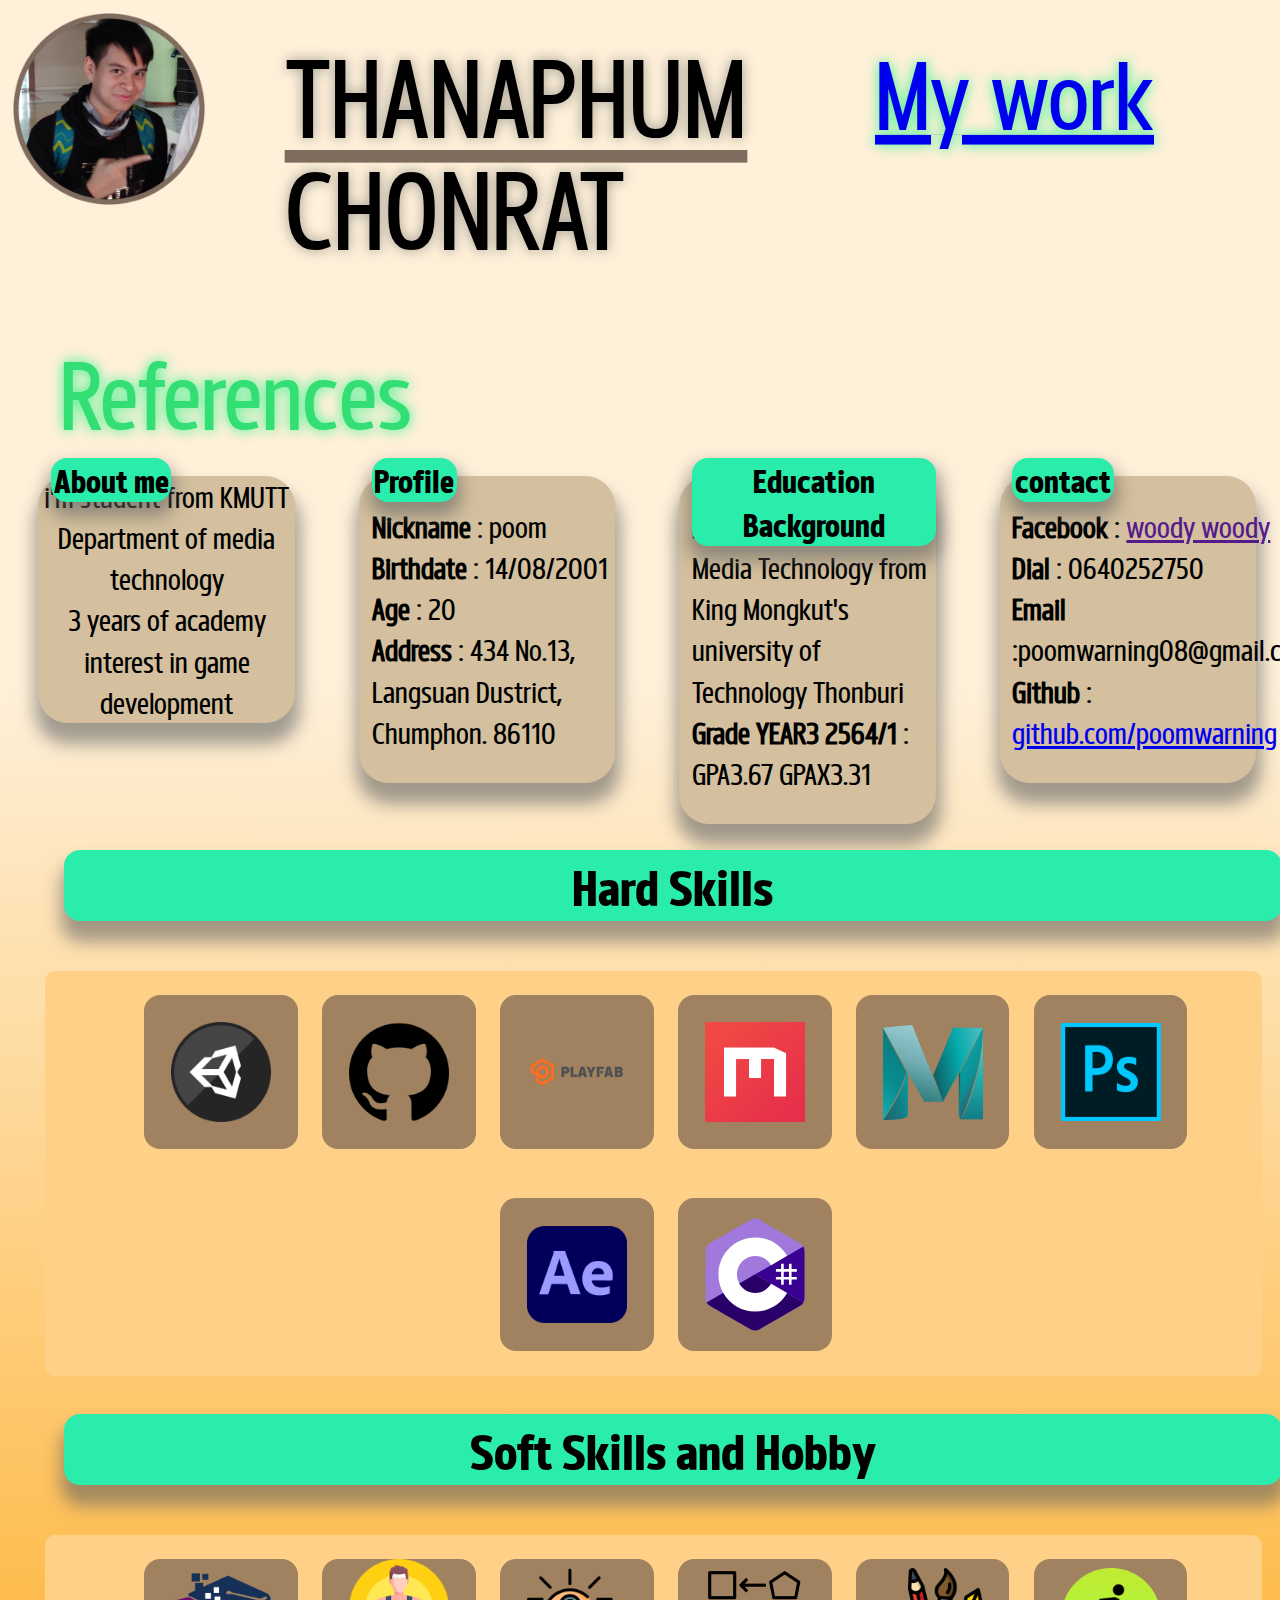
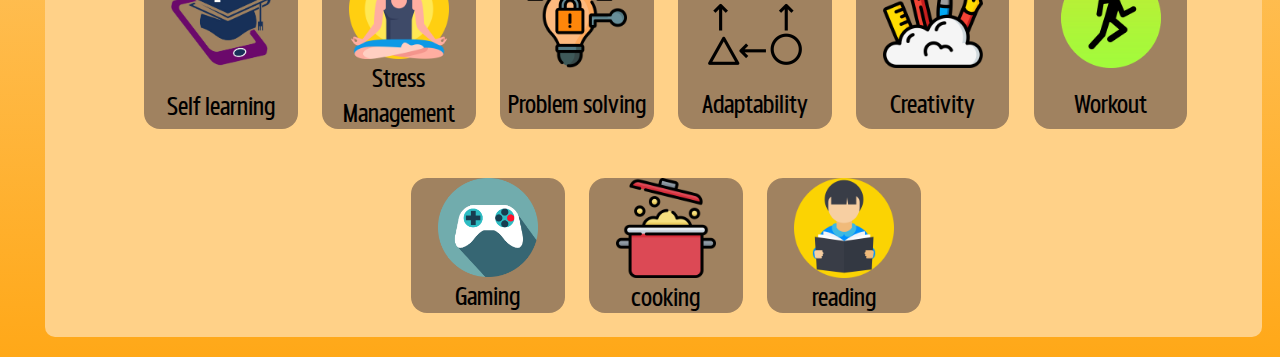
<file: index.html>
<!DOCTYPE html>
<html lang="en">
<head>
    <meta charset="UTF-8">
    <meta http-equiv="X-UA-Compatible" content="IE=edge">
    <meta name="viewport" content="width=device-width, initial-scale=1.0">
    <link rel="icon" href="https://www.freeiconspng.com/thumbs/person-icon/clipart--person-icon--cliparts-15.png">
    <link rel="stylesheet" href="main.css" type="text/css" charset="utf-8" />
    <title>My Portfoilo</title>
</head>
<body>
  <div class="grid">
      <div class="page-header">
        <img src="pic/me.png" alt="mypic" id="Profileimg">
        <div id="headerfont">THANAPHUM   
            <div id="line"></div> 
            <br/>CHONRAT
        </div>
        <div id="aboutme"><a href="project.html">My work</a></div>
        <div id="aboutme">References</div>
      </div>
      <div class="page-main">

        <div id="meinfo">
         <div class="middle-text" id="bluebox_in">About me</div>
          <p id="meinfotext" class="center-text">
              i'm student from KMUTT <br/>
              Department of media technology <br/>
              3 years of academy <br/>
              interest in game development   
          </p>
        </div>
        <div id="meinfo">
          <div class="middle-text" id="bluebox_in">Profile</div>
          <p id="meinfotext" class="justcenter">
            <b>Nickname</b> : poom<br/>
           <b>Birthdate</b> : 14/08/2001  <b>Age</b> : 20<br/>
           <b>Address</b> : 434 No.13, Langsuan Dustrict,<br/>
            Chumphon. 86110   <br/>
          </p>
        </div>
        <div id="meinfo">
          <div class="middle-text" id="bluebox_in">Education Background </div>
          <p id="meinfotext" class="justcenter">
            <b>Bachelor Degrees</b>  : Media Technology from <br/>
            King Mongkut's university of Technology Thonburi<br/>
            <b>Grade YEAR3 2564/1</b> :  GPA3.67 GPAX3.31<br/> 
          </p>
        </div>
        <div id="meinfo">
          <div class="middle-text" id="bluebox_in">contact </div>
          <p id="meinfotext" class="justcenter">
            <b>Facebook</b> : <a href="">woody woody</a><br/>
            <b>Dial</b> : 0640252750<br/>
            <b>Email</b> :poomwarning08@gmail.com<br/>
            <b>Github</b> : <a href="https://github.com/poomwarning">github.com/poomwarning</a><br/>
          </p>
        </div>
        
        <p class="middle-text" id="bluebox" >
        Hard Skills
        </p>
        <div class="hardskillitem">
            <div id="skillitem">
              <img src="pic/unity.png" alt="unity" id="imageinbox"> 
            </div>
            <div id="skillitem">
              <img src="pic/git.png" alt="unity" id="imageinbox"> 
            </div>
            <div id="skillitem">
              <img src="pic/playfab.png" alt="unity" id="imageinbox"> 
            </div>
            <div id="skillitem">
              <img src="pic/quixel.png" alt="unity" id="imageinbox"> 
            </div>
            <div id="skillitem">
              <img src="pic/maya.jpg" alt="unity" id="imageinbox"> 
            </div>
            <div id="skillitem">
              <img src="pic/PS.png" alt="unity" id="imageinbox"> 
            </div>
            <div id="skillitem">
              <img src="pic/AE.png" alt="unity" id="imageinbox"> 
            </div>
            <div id="skillitem">
              <img src="pic/c--4.svg" alt="unity" id="imageinbox"> 
            </div>
            
        </div>
        <p class="middle-text" id="bluebox" >
          Soft Skills and Hobby
        </p>
        <div class="hardskillitem">
          <div id="softskillitem">
            <img src="pic/Slearning.png" alt="unity" id="imageinboxsoftskill"> 
            <p id="softskilltxt">Self learning</p>
          </div>
          <div id="softskillitem">
            <img src="pic/meditation.png" alt="unity" id="imageinboxsoftskill"> 
            <p id="softskilltxt">Stress Management</p>
          </div>
          <div id="softskillitem">
            <img src="pic/problemsloving.png" alt="unity" id="imageinboxsoftskill"> 
            <p id="softskilltxt">Problem solving</p>
          </div>
          <div id="softskillitem">
            <img src="pic/adab.png" alt="unity" id="imageinboxsoftskill"> 
            <p id="softskilltxt">Adaptability</p>
          </div>
          <div id="softskillitem">
            <img src="pic/creative.png" alt="unity" id="imageinboxsoftskill"> 
            <p id="softskilltxt">Creativity</p>
          </div>
          <div id="softskillitem">
            <img src="pic/workout-40-1100757.webp" alt="unity" id="imageinboxsoftskill"> 
            <p id="softskilltxt">Workout</p>
          </div>
          <div id="softskillitem">
            <img src="pic/gaming-icon-2.jpg" alt="unity" id="imageinboxsoftskill"> 
            <p id="softskilltxt">Gaming</p>
          </div>
          <div id="softskillitem">
            <img src="pic/cooking.png" alt="unity" id="imageinboxsoftskill"> 
            <p id="softskilltxt">cooking</p>
          </div>
          <div id="softskillitem">
            <img src="pic/reading.png" alt="unity" id="imageinboxsoftskill"> 
            <p id="softskilltxt">reading</p>
          </div>
      </div>
      </div>
    
    
  </div>
    
  
  
    
   
</body>
</html>
</file>
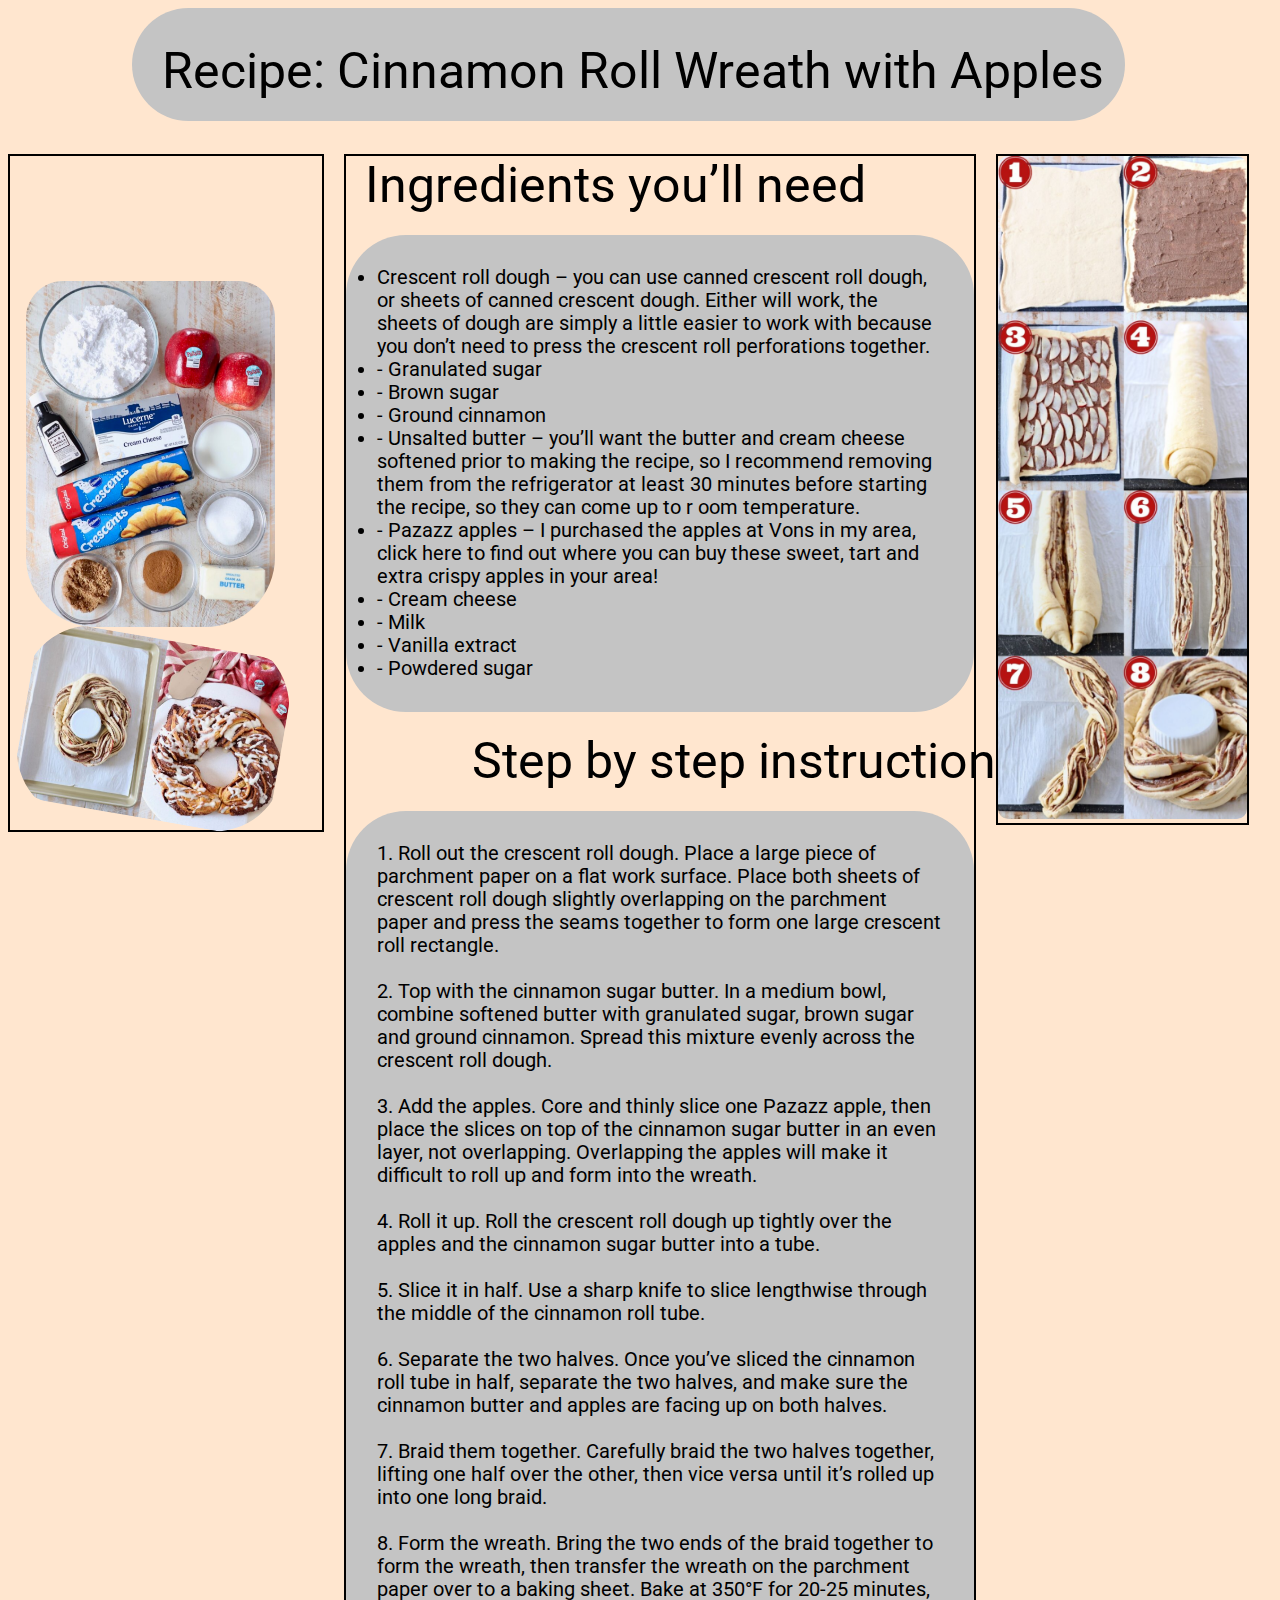
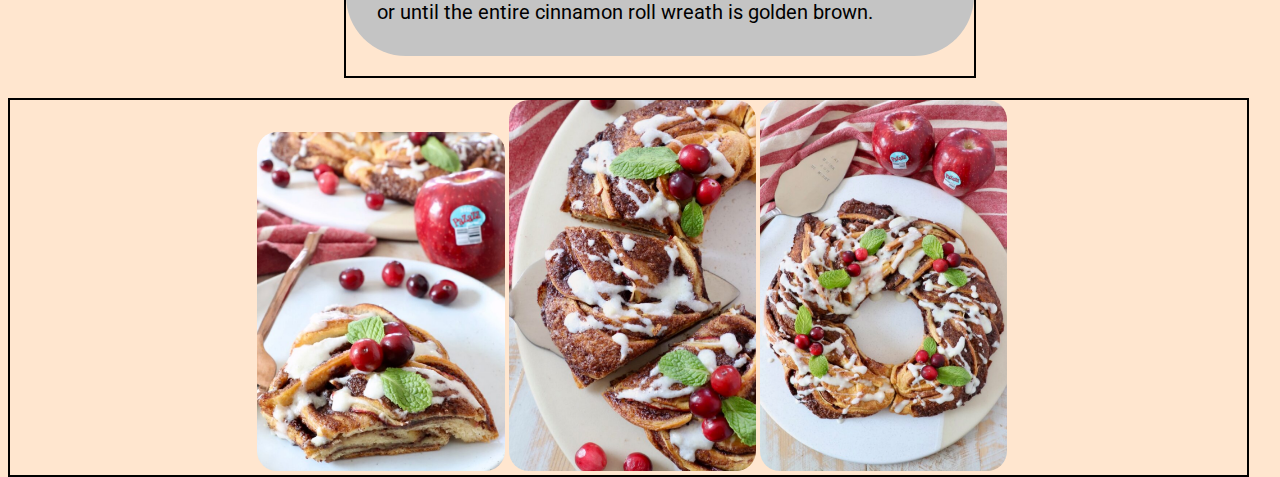
<file: assignment/As Cinnamon/index.html>
<!DOCTYPE html PUBLIC "-//W3C//DTD XHTML 1.0 Strict//EN" "http://www.w3.org/TR/xhtml1/DTD/xhtml1-strict.dtd">
<html prefix="og: http://ogp.me/ns#" lang="en" style="height: 100%">
  <head>
    <meta http-equiv="Content-Type" content="text/html" charset="utf-8" />
    <meta http-equiv="X-UA-Compatible" content="IE=edge" />
    <meta name="viewport" content="width=device-width, initial-scale=1.0">
    <title>COOKING</title>
    <meta name="description" content="COOKING Description">
    <meta property="og:title" content="COOKING">
    <meta property="og:description" content="COOKING Description">
    <meta name="generator" content="Quest">
    <link rel="stylesheet" href="https://fonts.googleapis.com/css?family=Roboto:400">
    <link rel="stylesheet" href="index.css">
  </head>
    <body class="backgroundcolor">
      <div class = "grid">
        <header class="page-header blocktop">
          <h1>Recipe: Cinnamon Roll Wreath with Apples</h1>
        </header>
        <footer class="page-footer content">
          
            <img src="assets/images/cinnamon_3.png" alt="" class="imgfooter">
            <img src="assets/images/cinnamon_4.png" alt="" class="imgfooter">
            <img src="assets/images/cinnamon_5.png" alt="" class="imgfooter">
           
        </footer>
        <div class="page-leftbar content">
          <img src="assets/images/cinnamon_1_1.png" alt="" class="imglefttop">
          <img src="assets/images/cinnamon_6.png" alt="" class="imgleft">
        </div>
        <div class="page-main content">
          <h1>Ingredients you’ll need</h1>
          <div class="blockmid1">
            <h3 class="textspec">
              <li>Crescent roll dough – you can use canned crescent roll dough, or 
                sheets of canned crescent dough. Either will work, the sheets of dough are simply a 
                little easier to work with because you don’t need to press the crescent roll perforations together.          
              </li>
              <li>- Granulated sugar</li>
    
              <li>- Brown sugar</li>
              
              <li>- Ground cinnamon</li>
              
              <li>- Unsalted butter – you’ll want the 
                butter and cream cheese softened prior to making the recipe, 
                so I recommend removing them from the refrigerator at least 
                30 minutes before starting the recipe, so they can come up to r
                oom temperature.</li>
              
              <li>- Pazazz apples – I purchased the apples at Vons in my area,
                click here to find out where you can buy these sweet, tart
                and extra crispy apples in your area!</li> 
              
              <li> - Cream cheese</li> 
              
              <li>- Milk</li>
              
              <li>- Vanilla extract</li>
              
              <li>- Powdered sugar</li>
          </h3>
          
          </div>
          <h1 class="textspeccenter"> Step by step instructions</h1>
          <div class="blockdown"><h3 class="textspec">
            1. Roll out the crescent roll dough. Place a large piece of parchment paper on a flat work surface. Place both sheets of crescent roll dough slightly overlapping on the parchment paper 
            and press the seams together to form one large crescent roll rectangle.<br />
            <br />
              2. Top with the cinnamon sugar butter. In a medium bowl, combine softened butter with granulated sugar, brown sugar and ground cinnamon. Spread this mixture evenly across the crescent roll dough.<br />
              <br />
              3. Add the apples. Core and thinly slice one Pazazz apple, then place the slices on top of the cinnamon sugar butter in an even layer, not overlapping. 
            Overlapping the apples will make it difficult to roll up and form into the wreath.<br />
            <br />
              4. Roll it up. Roll the crescent roll dough up tightly over the apples and the cinnamon sugar butter into a tube.<br />
              <br />
              5. Slice it in half. Use a sharp knife to slice lengthwise through the middle of the cinnamon roll tube.<br />
              <br /> 
              6. Separate the two halves. Once you’ve sliced the cinnamon roll tube in half, separate the two halves, and make sure the cinnamon butter and apples are facing up on both halves.<br />
              <br />
              7. Braid them together. Carefully braid the two halves together, lifting one half over the other, then vice versa until it’s rolled up into one long braid.<br />
              <br />
              8. Form the wreath. Bring the two ends of the braid together to form the wreath, then transfer the wreath on the parchment paper over to a baking sheet. 
            Bake at 350°F for 20-25 minutes, or until the entire cinnamon roll wreath is golden brown.<br />
          </h3>
          </div>
        </div>
        <div class="page-rightbar content">
          <img src="assets/images/cinnamon_2_1.png" alt="" class="imgright">
        </div>
      </div>
    </body>
  </html>
</file>
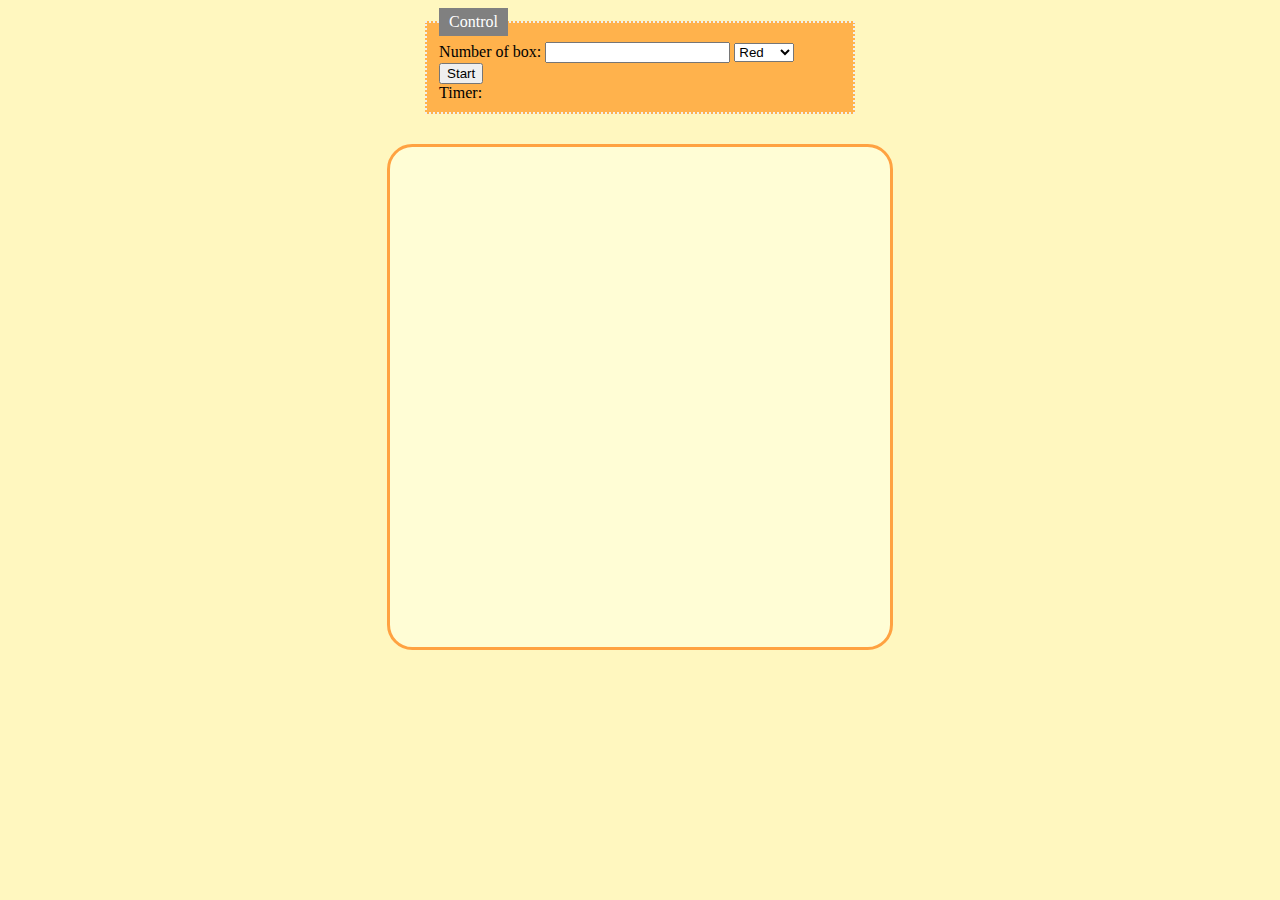
<file: assignment/AS Squaregame/index.html>
<!DOCTYPE html>
<html>
	<head>
		<meta charset="UTF-8">
		<title>Square game</title>
		<script type="text/javascript" src="game.js"></script>
		<link rel="stylesheet" type="text/css" href="game.css">
	</head>
	<body>
		<!-- these codes were adapted from https://courses.cs.washington.edu/courses/cse154/17sp/lecture/more-dom/code/squares.html  -->

		<fieldset>
			<legend>Control</legend>
			Number of box: 
			<input type="text" name="numbox" id="numbox">
			<select name="color" id = "color">
  				<option value="red">Red</option>
  				<option value="blue">Blue</option>
  				<option value="green">Green</option>
			</select>
			<button id="start">Start</button>
			<div id="timerClock"> Timer:
				<div id="clock"></div>
			</div>
		</fieldset>

		
		

		<div id="game-container">
			<div id="game-layer"></div>
		</div>
	
	</body>
</html>
</file>
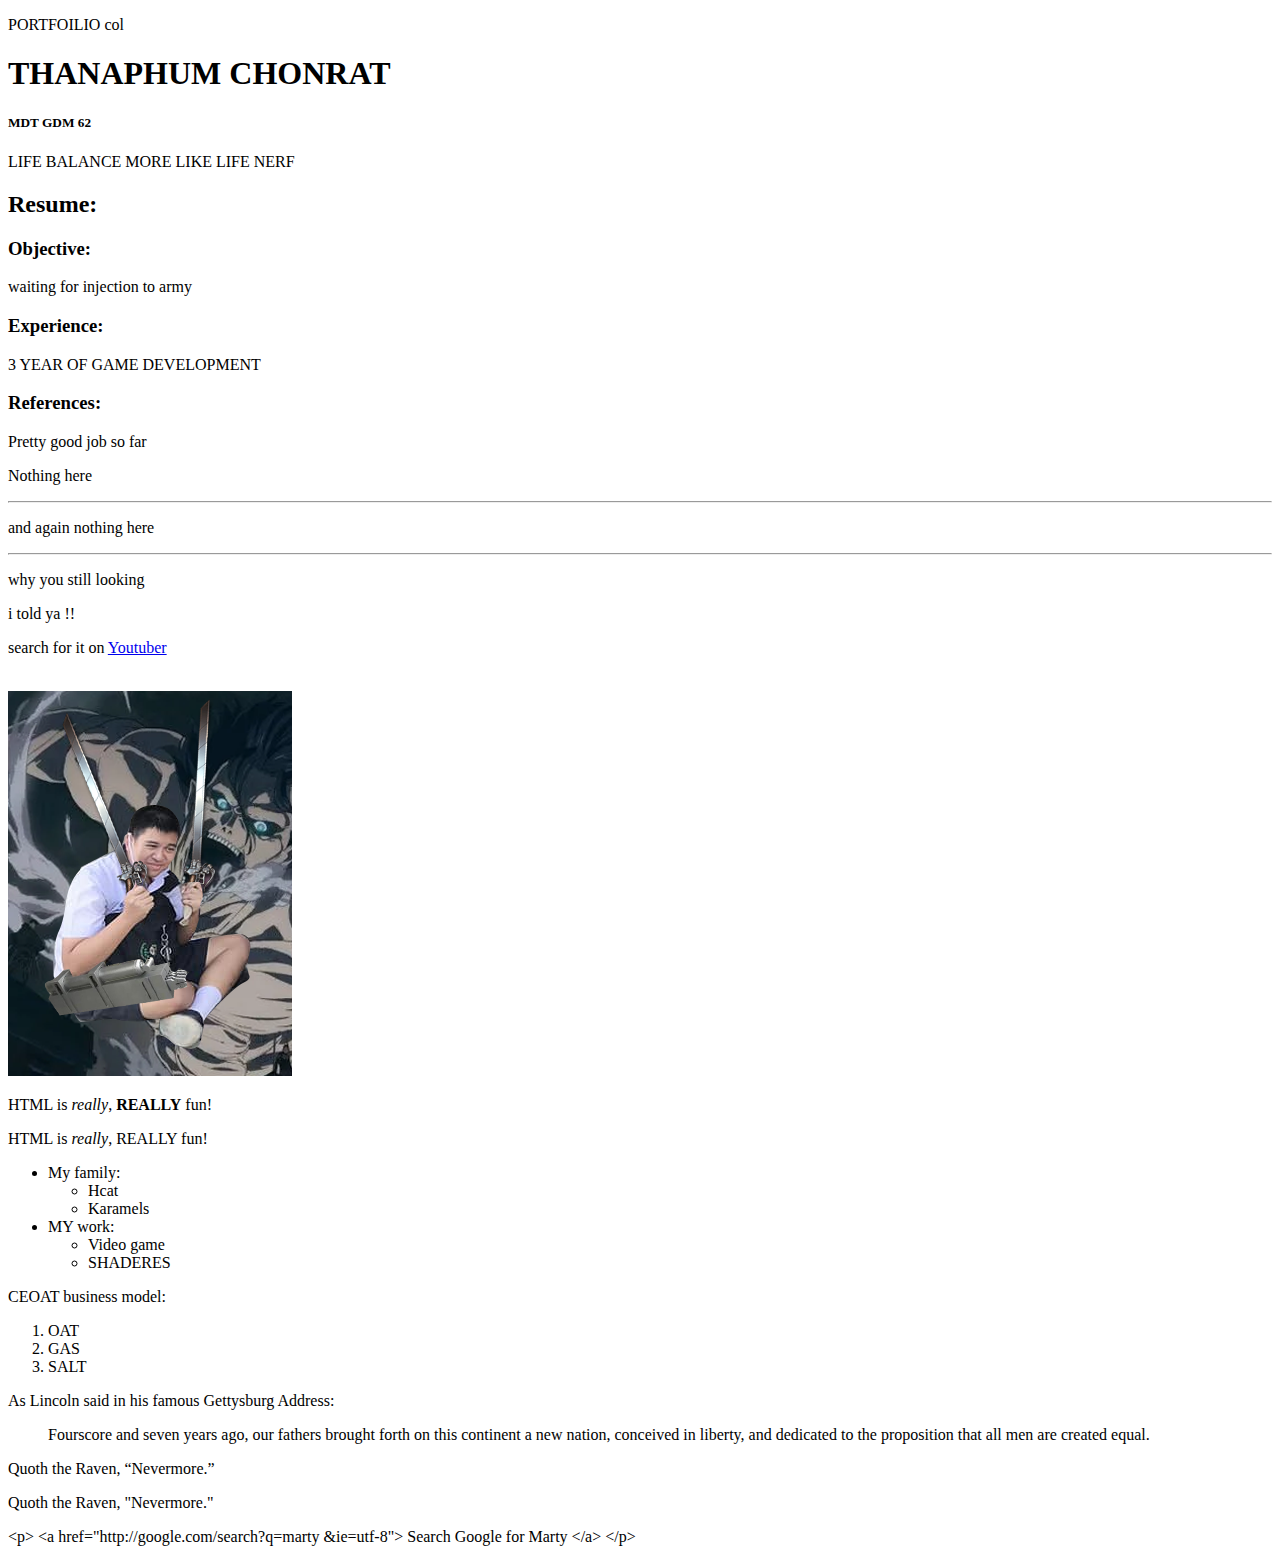
<file: assignment/blog/index.html>
<!DOCTYPE html>
<html lang="en">
<head>
    <meta charset="UTF-8">
    <meta name="description" content="Free Web tutorials">
    <meta name="keywords" content="HTML, CSS, JavaScript">
    <meta name="author" content="John Doe">
    <meta name="viewport" content="width=device-width, initial-scale=1.0">
    <title>Document</title>
</head>
<body>
    <!-- Paragraph -->
    <p> PORTFOILIO col </p>

    <!-- Heading -->
    <h1> THANAPHUM CHONRAT</h1>
 
    <h5> MDT GDM 62 </h5>
    <p> LIFE BALANCE MORE LIKE LIFE NERF</p>

    <!-- article and section -->
    <article> <h2>Resume:</h2>
	    <section> <h3>Objective:</h3> waiting for injection to army </section>
	    <section> <h3>Experience:</h3> 3 YEAR OF GAME DEVELOPMENT </section>
	    <section> <h3>References:</h3> Pretty good job so far </section>
    </article>
    
    <!-- Horizontal rule -->
    <p>Nothing here</p> <hr> <p>and again nothing here</p> <hr> <p>why you still looking</p> i told ya !!
    
    <!-- Link  -->
    <br>
    <p>search for it on <a href="https://www.youtube.com/watch?v=NlqPSzzn4FI">Youtuber</a></p>

    <br>
    <!-- images -->
    <img src="titan.png" alt="Hello TITAN" />

    <!-- Phrase elements -->
    <p>
        HTML is <em>really</em>,
        <strong>REALLY</strong> fun!
    </p>

    <!-- Nesting tags -->
    <p>
        HTML is <em>really</em>,
       REALLY fun!
    </p>

    <!-- Unordered list -->
    <ul>
        <li>My family:
        <ul>
            <li>Hcat</li>
            <li>Karamels</li>
        </ul>
        </li>
        <li>MY work:
        <ul>
            <li>Video game</li>
            <li>SHADERES</li>
        </ul>
        </li>
    </ul>

    <!-- Ordered list -->
    <p>CEOAT business model:</p>
    <ol>
        <li>OAT</li>
        <li>GAS</li>
        <li>SALT</li>
    </ol>

    <!-- Quotations -->
    <p>As Lincoln said in his famous Gettysburg Address:</p>
    <blockquote>
        <p>Fourscore and seven years ago, our fathers brought forth
        on this continent a new nation, conceived in liberty, and
        dedicated to the proposition that all men are created equal.</p>
    </blockquote>

    <!-- Inline quotations -->
    <p>Quoth the Raven, <q>Nevermore.</q></p>
    <p>Quoth the Raven, "Nevermore."</p>

    <!-- HTML-encoding text -->
    &lt;p&gt; 
        &lt;a href=&quot;http://google.com/search?q=marty
        &amp;ie=utf-8&quot;&gt; Search Google for Marty 
        &lt;/a&gt; 
    &lt;/p&gt;
</body>
</html>
</file>
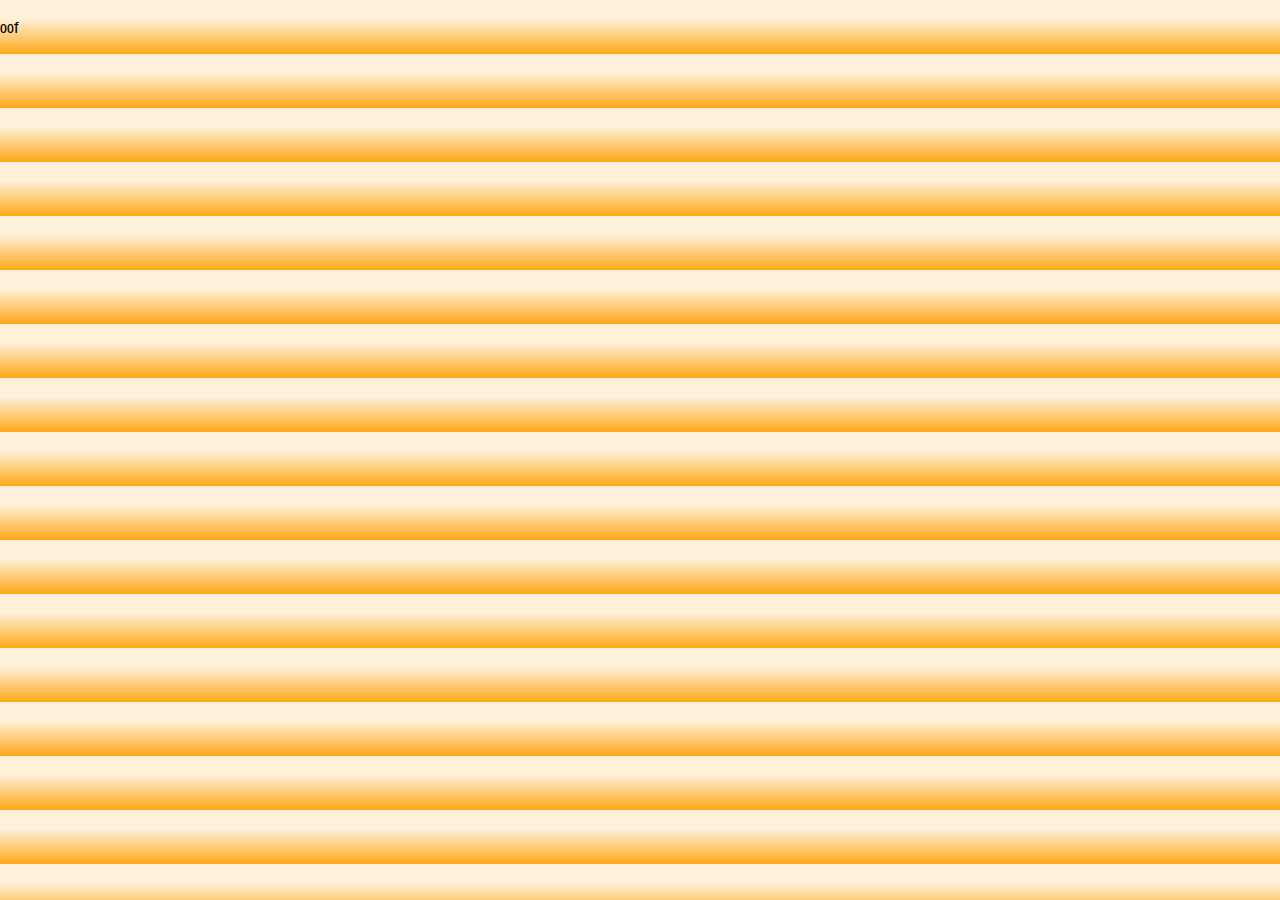
<file: project.html>
<!DOCTYPE html>
<html lang="en">
<head>
    <meta charset="UTF-8">
    <meta http-equiv="X-UA-Compatible" content="IE=edge">
    <meta name="viewport" content="width=device-width, initial-scale=1.0">
    <link rel="icon" href="https://www.freeiconspng.com/thumbs/person-icon/clipart--person-icon--cliparts-15.png">
    <link rel="stylesheet" href="main.css" type="text/css" charset="utf-8" />
    <title>My work</title>
</head>
<body>
    <p>oof</p>
</body>
</html>
</file>
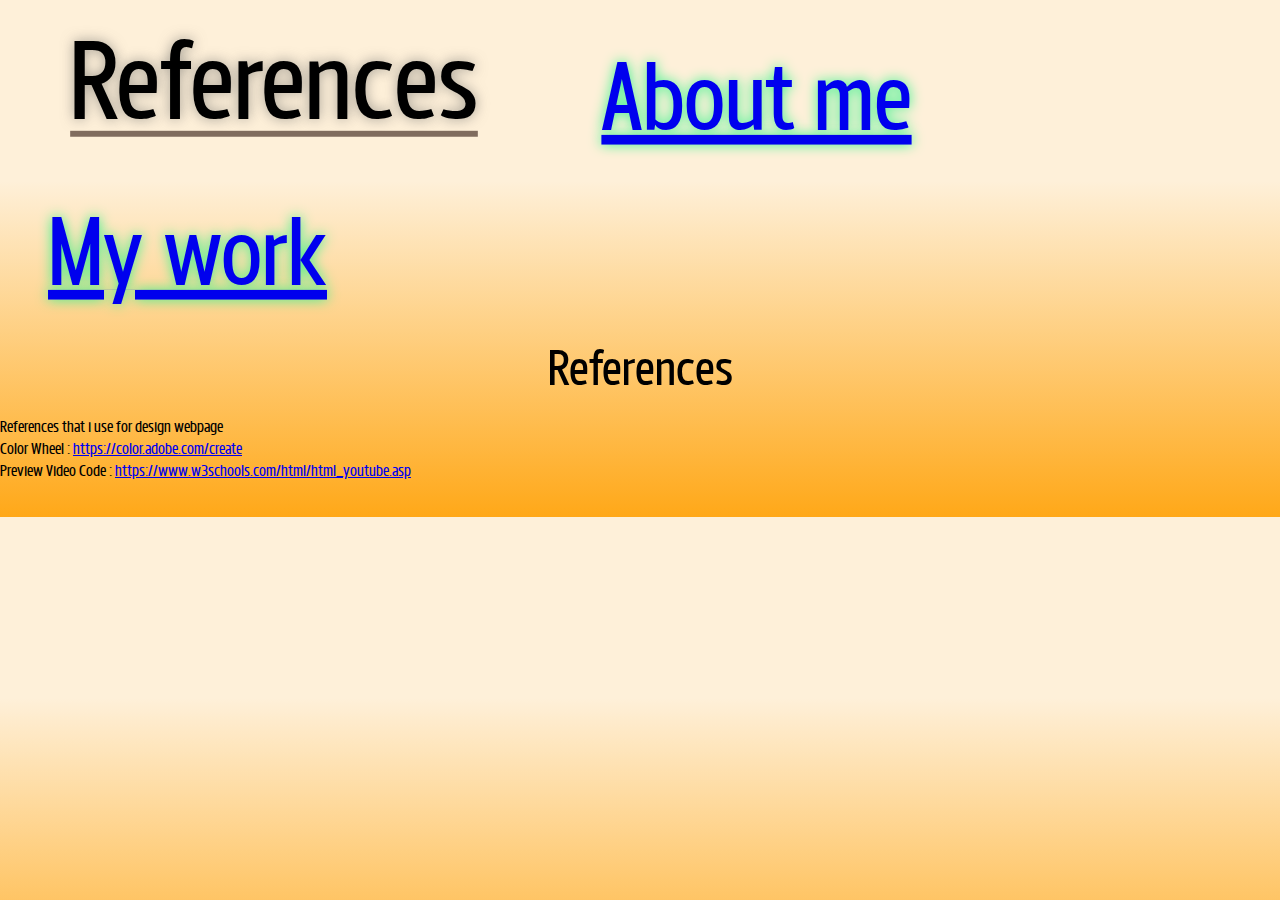
<file: Ref.html>
<!DOCTYPE html>
<html lang="en">
<head>
    <meta charset="UTF-8">
    <meta http-equiv="X-UA-Compatible" content="IE=edge">
    <meta name="viewport" content="width=device-width, initial-scale=1.0">
    <link rel="icon" href="https://www.freeiconspng.com/thumbs/person-icon/clipart--person-icon--cliparts-15.png">
    <link rel="stylesheet" href="main.css" type="text/css" charset="utf-8" />
    <title>References</title>
</head>
<body id="body2">
   <div class="grid">
       <div class="page-header">
        <div >
            <div id="headerfont"> References <div id="line"></div>   </div>
            <div id="aboutme"><a href="index.html" class="hyper">About me</a></div>
            <div id="aboutme"><a href="project.html" class="hyper">My work</a></div>
            
            
        </div>
       </div>
        <div class="page-main">
               <div class="projectblocK">
                <div class="middle-text" id="bluebox_inport">References</div>
                   <p class="textinwork" >
                    References that i use for design webpage <br>
                    Color Wheel : <a href="https://color.adobe.com/create">https://color.adobe.com/create</a> <br>
                    Preview Video Code : <a href="https://www.w3schools.com/html/html_youtube.asp">https://www.w3schools.com/html/html_youtube.asp</a>
                </p>
                 
               </div>
              
         </div>

   </div>
  
</body>
</html>
</file>
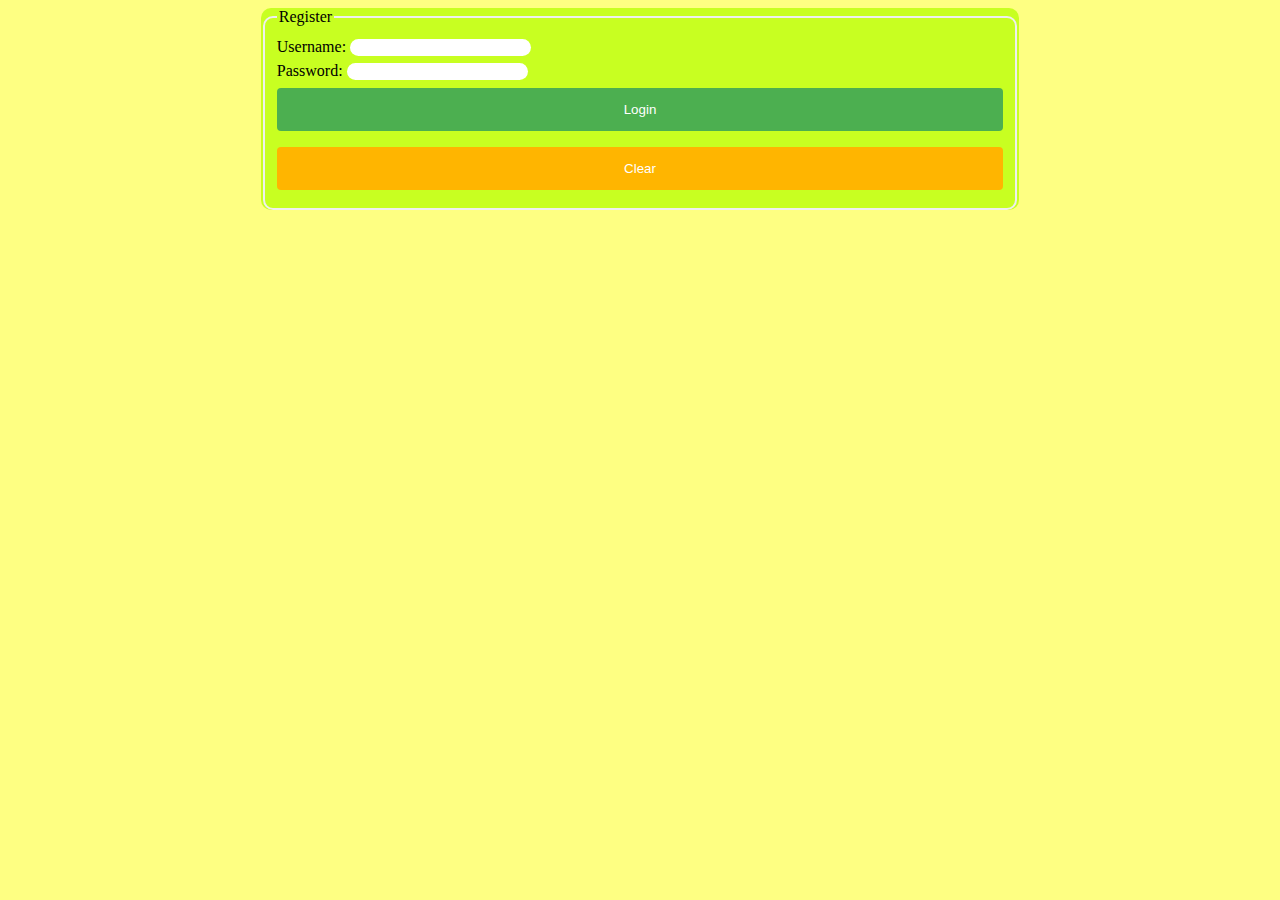
<file: assignment/AS login/login.html>
<!DOCTYPE html>
<html>
<head>
	<meta charset='utf-8'>
	<meta http-equiv='X-UA-Compatible' content='IE=edge'>
	<title>Page Title</title>
	<meta name='viewport' content='width=device-width, initial-scale=1'>
	<link rel='stylesheet' type='text/css' media='screen' href='main.css'>
	<script src='login.js'></script>
	
</head>
<body>
	<form name="myLogin" id = "myLogin">
		<fieldset>
			<legend>Register</legend>
			Username: 
			<input type="text" name="username" id="username" required>
			<br>
			Password: 
			<input type="password" name="password" required>
			<br>
			<input type="submit" value="Login">
			<input type="reset" value="Clear">
		</fieldset>
	</form>
</body>
</html>
</file>
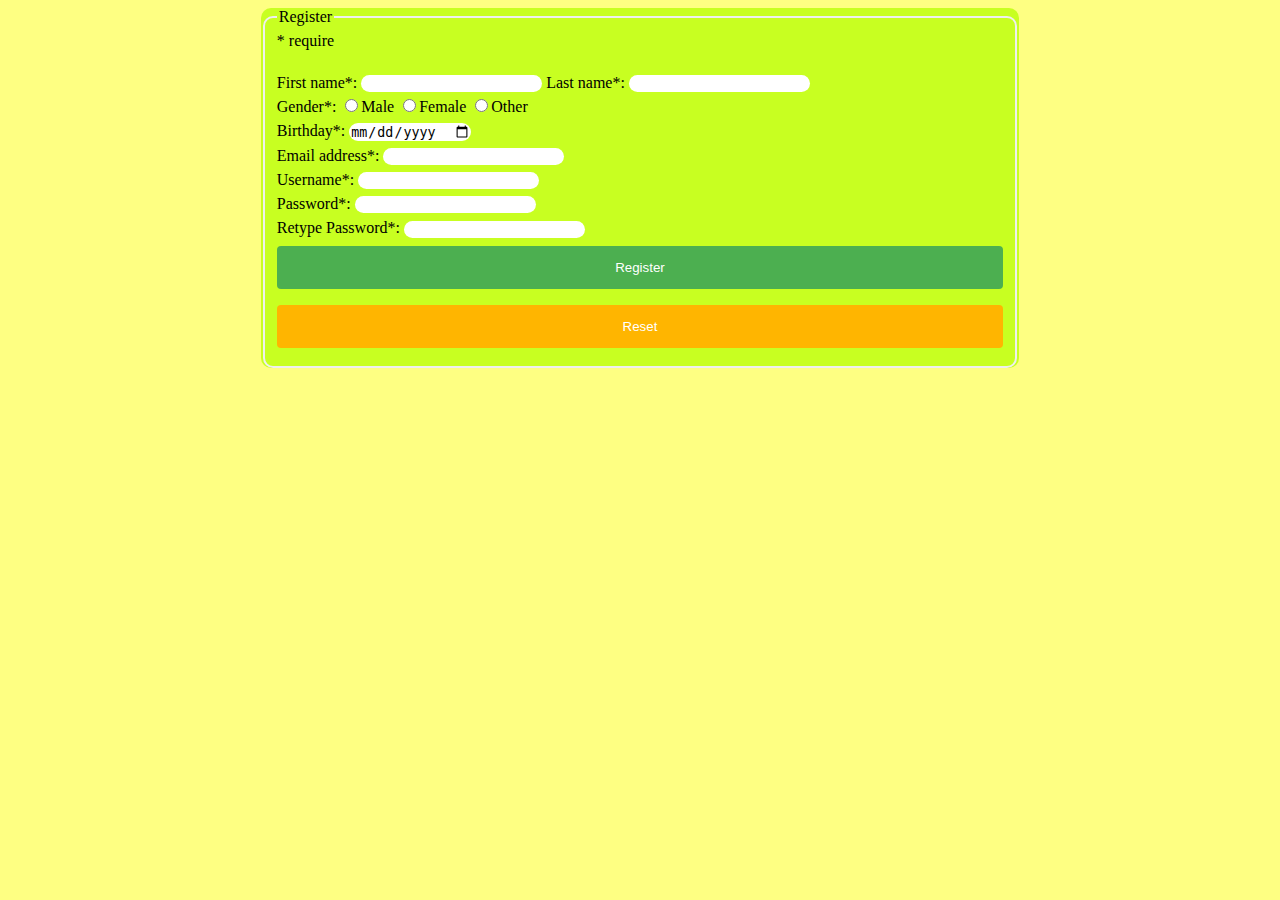
<file: assignment/AS login/register.html>
<!DOCTYPE html>
<html>
<head>
	<meta charset='utf-8'>
	<meta http-equiv='X-UA-Compatible' content='IE=edge'>
	<title>Page Title</title>
	<meta name='viewport' content='width=device-width, initial-scale=1'>
	<link rel='stylesheet' type='text/css' media='screen' href='main.css'>
	<script src='register.js'></script>
</head>
<body>
	<form name="myForm" id="myForm" action="login.html">
		<fieldset>
			<legend>Register</legend>
			<span>* require</span> <br>
			<span id="errormsg"></span> <br>
			First name*: 
			<input type="text" name="firstname" required>
			Last name*: 
			<input type="text" name="lastname" required>
			<br>
			Gender*: 
			<input type="radio" name="gender" value="male" >Male
			<input type="radio" name="gender" value="female" >Female
			<input type="radio" name="gender" value="female" required>Other
			<br>
			Birthday*: 
			<input type="date" name="bday" value="" required>
			<br>
			Email address*: 
			<input type="email" name="email" required>
			<br>
			Username*: 
			<input type="text" name="username" required>
			<br>
			Password*: 
			<input type="password" name="password1" required>
			<br>
			Retype Password*: 
			<input type="password" name="password2" required>
			<br>
			<input type="submit" value="Register">
			<input type="reset" value="Reset">
		</fieldset>
	</form>
</body>
</html>
</file>
<file: main.css>
*{
  font-family: 'fc_flexica_non-commercialLt';
}

.grid
{
  display: grid;
  grid-template-columns: 25% 50% 22%;
  grid-template-rows: auto auto auto auto ;
  grid-template-areas: 
  'header header header'
  'main main main'
  'main main main'
  'footer footer footer'
  ;
  column-gap: 20px;
  row-gap: 20px;
  overflow: hidden;
 
  /*align-items: center;*/
}

.page-header 
{
  grid-area: header;  
}
.page-leftbar 
{
  grid-area: leftbar;  
}
.page-main 
{
 
  grid-area: main;  
}
.page-rightbar 
{
  grid-area: rightbar;  
}

.page-footer 
{
  grid-area: footer;  
}

#headerfont 
{ 
  width: auto;
    float:left;
    position:relative;    
    font-size: 150px;
    font-family: 'fc_flexica_non-commercialLt';
    color: rgb(0, 0, 0);
    text-align: left;
    text-shadow: 0px 0px 17.43px rgba(97, 97, 97, 0.59);
    line-height: 100%;
    -moz-transform: matrix( 0.74389437258744,0,0,0.74389437258744,0,0);
    -webkit-transform: matrix( 0.74389437258744,0,0,0.74389437258744,0,0);
    -ms-transform: matrix( 0.74389437258744,0,0,0.74389437258744,0,0);
    z-index: 8;
}
#aboutme 
{ 
    margin-top: 2%;
    width: auto;
    float:left;
    position:relative;    
    font-size: 130px;
    font-family: 'fc_flexica_non-commercialLt';
    color: rgb(51, 223, 116);
    text-align: center;
    text-shadow: 0px 0px 17.43px rgb(51, 243, 138);
    line-height: 100%;
    -moz-transform: matrix( 0.74389437258744,0,0,0.74389437258744,0,0);
    -webkit-transform: matrix( 0.74389437258744,0,0,0.74389437258744,0,0);
    -ms-transform: matrix( 0.74389437258744,0,0,0.74389437258744,0,0);
    z-index: 8;
}



#line
{
        background-color: rgb(128, 108, 94);
        position: absolute;
        width: 100%;
        height: 5.5%;
        z-index: 3;
}
html {
  height: minmax(100%,auto);
}

body
{
  height: 100%;
  margin: 0;
  background-repeat: no-repeat;
  background-attachment: fixed;
  background: rgb(254,240,217);
  background: linear-gradient(180deg, rgba(254,240,217,1) 35%, rgba(255,168,24,1) 100%);
    
}
#Profileimg
{
   float: left;
    margin-top: 1%;
    margin-left: 1%;
    position: relative;
    width: 15%;
}

#meinfo
{
  float:left;  
  display: flex;
  flex-direction: column;
  flex-wrap: wrap;
  position: relative;
  margin-left: 3%;
  margin-right: 2%;
  margin-bottom: 2%;
  border-radius: 30px;
  background-color: rgb(212, 192, 158);
  box-shadow: 0.593px 16.99px 17.43px 3.57px rgba(97, 97, 97, 0.59);
  width: 20%;
  height: auto;
}

#meinfotext
{
  font-family: 'fc_flexica_non-commercialLt';
  color: rgb(0, 0, 0);
  font-size: 30px;
  line-height: 1.375;
}

.hardskillitem
{
  position: relative;
  display: flex;
  border-radius: 10px;
  background-color: rgb(255, 209, 136); ;
  justify-self: center;
  align-self: center;
  justify-content: center;
  margin-left: 2%;
  width: 95%;
  height: auto;
  flex-wrap: wrap;
  flex-direction: row;
}

.middle-text
{
  text-align: center;
  font-size: 50px;
}
.center-text
{
  margin: auto;
  text-align: center;
}
.justcenter
{
  justify-self: center;
  align-self: center;
  margin-left: 5%;
}

#bluebox{
  font-family: 'fc_flexica_non-commercial_bBd';
  clear: both;
  border-radius: 16px;
  background-color: rgb(43, 237, 171);
  box-shadow: 0.593px 16.99px 17.43px 3.57px rgba(97, 97, 97, 0.59);
  position: relative;
  align-content: center;
  justify-content: center;
  width: auto;
  height: auto;
  margin-top: 3%;
  margin-left: 5%;
}

#bluebox_in{
  font-family: 'fc_flexica_non-commercial_bBd';
  font-size: 3.5vmin;
  clear:left; 
  border-radius: 16px;
  background-color: rgb(43, 237, 171);
  box-shadow: 0.493px 10.99px 17.43px 3.57px rgba(97, 97, 97, 0.59);
  position: absolute;
  text-align: center;
  align-content: center;
  justify-content: center;
  padding-left: 1%;
  padding-right: 1%;
  width: auto;
  height: auto;
  margin-top: -7%;
  margin-left: 5%;
}

#skillitem
{
  position: relative;
  margin-top: 2%;
  margin-left: 2%;
  margin-bottom: 2%;
 /* justify-content: center;
  justify-items: center;*/
  width: 12vw;
  height: 12vw;
  background-color: rgb(160, 130, 96);
  border-radius: 16px;
  display: flex;
  flex-direction: column;
}

#imageinbox
{
  display: flex;
  position: relative;
  width: 65%;
  justify-self: center;
  align-self:center;
 margin: auto;
}

#softskillitem
{
  position: relative;
  margin-top: 2%;
  margin-left: 2%;
  margin-bottom: 2%;
 /* justify-content: center;
  justify-items: center;*/
  width: 12vw;
  height: auto;
  background-color: rgb(160, 130, 96);
  border-radius: 16px;
  display: flex;
  flex-direction: column;
}

#imageinboxsoftskill
{
  position: relative;
  width: 65%;
  justify-self: center;
  align-self:center;
 margin: auto;
}
#softskilltxt
{
  display:flex;
  text-align: center;
 position: relative;
  font-size:2vw;
  margin: auto; 
}

@media screen and (max-width:920px) 
{


  .grid
{
  display: grid;
  grid-template-columns: 25% 50% 22%;
  grid-template-rows: auto auto auto auto ;
  grid-template-areas: 
  'header header header'
  'header header header'
  'main main main'
  'main main main'
  
  ;
  column-gap: 10px;
  row-gap: 10px;
  overflow: hidden;
 
  /*align-items: center;*/
}

.page-header 
{
  justify-content: center;
  grid-area: header;  
}

#aboutme 
{ 
    margin-top: 2%;
    margin-bottom: 5%;
    width: auto;
    float:left;
    position:relative;    
    font-size: 130px;
    font-family: 'fc_flexica_non-commercialLt';
    color: rgb(51, 223, 116);
    text-align: center;
    text-shadow: 0px 0px 17.43px rgb(51, 243, 138);
    line-height: 100%;
    -moz-transform: matrix( 0.74389437258744,0,0,0.74389437258744,0,0);
    -webkit-transform: matrix( 0.74389437258744,0,0,0.74389437258744,0,0);
    -ms-transform: matrix( 0.74389437258744,0,0,0.74389437258744,0,0);
    z-index: 8;
}
#Profileimg
{
  text-align: center;
  margin-left: 30%;
  position: relative;
  width: 40%;
}

#headerfont 
{ 
  
    position:relative;    
    -webkit-box-align:center;
    -webkit-box-pack:center;
    display:-webkit-box;
    font-size: 15vw;
    font-family: 'fc_flexica_non-commercialLt';
    color: rgb(0, 0, 0);
    text-shadow: 0px 0px 17.43px rgba(97, 97, 97, 0.59);
    line-height: 100%;
    -moz-transform: matrix( 0.74389437258744,0,0,0.74389437258744,0,0);
    -webkit-transform: matrix( 0.74389437258744,0,0,0.74389437258744,0,0);
    -ms-transform: matrix( 0.74389437258744,0,0,0.74389437258744,0,0);
    z-index: 8;
}
#skillitem
{
  position: relative;
  margin-top: 2%;
  margin-left: 2%;
  margin-bottom: 2%;
 /* justify-content: center;
  justify-items: center;*/
  width: 12vw;
  height: 12vw;
  background-color: rgb(160, 130, 96);
  border-radius: 16px;
  display: flex;
  flex-direction: row;
}
#meinfo
{
  
  display: flex;
  flex-direction: row;
  flex-wrap: wrap;
  position: relative;
  margin: 5%;
  border-radius: 30px;
  background-color: rgb(212, 192, 158);
  box-shadow: 0.593px 16.99px 17.43px 3.57px rgba(97, 97, 97, 0.59);
  width: 90%;
  height: auto;
}


}







@font-face {
    font-family: 'fc_flexica_non-commercial_bBd';
    src: url('font/fcflexicanon-commercial-bold-webfont.woff2') format('woff2'),
         url('font/fcflexicanon-commercial-bold-webfont.woff') format('woff');
    font-weight: normal;
    font-style: normal;

}
@font-face {
    font-family: 'fc_flexica_non-commercial_bBd';
    src: url('font/fcflexicanon-commercial-bold-webfont.woff2') format('woff2'),
         url('font/fcflexicanon-commercial-bold-webfont.woff') format('woff');
    font-weight: normal;
    font-style: normal;

}
@font-face {
    font-family: 'fc_flexica_non-commercialLt';
    src: url('font/fcflexicanon-commercial-light-webfont.woff2') format('woff2'),
         url('font/fcflexicanon-commercial-light-webfont.woff') format('woff');
    font-weight: normal;
    font-style: normal;

}
@font-face {
    font-family: 'fc_flexica_non-commercialLt';
    src: url('font/fcflexicanon-commercial-light-webfont.woff2') format('woff2'),
         url('font/fcflexicanon-commercial-light-webfont.woff') format('woff');
    font-weight: normal;
    font-style: normal;
}
</file>
<file: assignment/As Cinnamon/index.css>
.backgroundcolor
{
background: #FFE6CF;
}
.grid
{
  display: grid;
  grid-template-columns: 25% 50% 20%;
  grid-template-rows: auto minmax(30%,auto) 30% auto;
  grid-template-areas: 
  'header header header'
  'leftbar main rightbar'
  'leftbar main rightbar'
  'footer footer footer'
  ;
  column-gap: 20px;
  row-gap: 20px;
 /* justify-content: center;
  align-items: center;*/
}

.page-header 
{
  grid-area: header;  
}
.page-leftbar 
{ 
  display: flexbox;
  margin-bottom: auto;
  padding-top: 10%;
  align-content: center;
  align-items: center;
  grid-area: leftbar;
  flex-direction: row;  
}
.page-main 
{
  justify-content: center;
  grid-area: main;  
}
.page-rightbar 
{
  margin-bottom: auto;
  grid-area: rightbar;  
  flex-direction:row;
}
.page-footer 
{
  margin-top: auto;
  padding-top: 10%;
  align-content: center;
  align-items: center;
  display: flexbox;
  grid-area: footer;  
  flex-direction: column;
}
h1{
display:inline;
justify-self: center;
text-align: center;
block-size: auto;
position:relative;
left: 3%;
font-family: Roboto;
font-style: normal;
font-weight: normal;
font-size: 50px;
line-height: 59px;
color: #000000;
}
h3
{
  
  font-family: Roboto;
  font-style: normal;
  font-weight: normal;
  font-size: 20px;
  line-height: 23px;
  
  color: #000000;
}
.textspec
{
  padding: 5%;
}
.textspeccenter{
  text-align: center;
  justify-self: center;
  left: 20%;
}
.blocktop
{
  /*justify-self:center;*/
  justify-self: center;
  display:flex;
  flex: auto;
  box-sizing: border-box;
  
  position:relative;
  width: 80%;
  height: 90%;
  background: #C4C4C4;
  border-radius: 70px;
}
.blockmid1
{
  position:relative;
  width: 100%;
  justify-self: center;
  height: auto;
  /*left: 539px;
  top: 206px;*/
  background: #C4C4C4;
  border-radius: 60px;
}
.blockdown
{
position: relative;
width: 100%;
height: auto;
justify-self: center;
background: #C4C4C4;
border-radius: 60px;
}
.textboxmid1
{
  position: absolute;
  width: 851px;
  height: 621px;
  left: 552px;
  top: 223px;
  font-family: Roboto;
  font-style: normal;
  font-weight: normal;
  font-size: 20px;
  line-height: 23px;
  color: #000000;
}
.imglefttop
{
padding-top: 40%;
position: relative;
width: 80%;
height: 30%;
justify-self: top;
top: 20%;
left: 5%;
border-radius: 70px;
}
.imgleft
{
  position: relative;
  top: 10%;
  left: 3%;
  width: 86%;
  height: 20%;
  border-radius: 70px;
  transform: rotate(4.92deg);
}
.imgright
{
  position: relative;

width: 100%;
height: 80%;
border-radius: 10px;
}
.imgfooter
{
  position: relative;
  left: 20%;
  width: 20%;
  height: 80%;
  justify-self: center;
  border-radius: 20px;
}
.content{
  display: flexbox;
 border: 2px solid black;
  box-sizing: border-box;
  padding: 0%;
}


@media screen and (max-width:920px) 
{
  .grid
  {
    display: grid;
    grid-template-columns: 25% 50% 25%;
    grid-template-rows: auto minmax(30%,auto) 30% auto;
    grid-template-areas: 
    'header header header'
    'leftbar main rightbar'
    'leftbar main rightbar'
    'footer footer footer'
    ;
    column-gap: 20px;
    row-gap: 20px;
   /* justify-content: center;
    align-items: center;*/
  }
  h1{
    display:inline;
    justify-self: center;
    text-align: center;
    block-size: auto;
    position:relative;
    left: 3%;
    font-family: Roboto;
    font-style: normal;
    font-weight: normal;
    font-size: 35px;
    line-height: 59px;
    color: #000000;
    }
}

@media screen and (max-width: 560px) 
{
  .grid
  {
    display: grid;
    grid-template-columns: 100% ;
    grid-template-rows: auto minmax(30%,auto) 30% auto auto ;
    grid-template-areas: 
    'header'
    'leftbar'
    'main'
    'main'
    'main'
    'rightbar'
    'footer'
    ;
    column-gap: 10px;
    row-gap: 10px;
   /* justify-content: center;
    align-items: center;*/
  }
  .page-leftbar 
{ 
  display: flexbox;
  margin-bottom: auto;
  align-content: center;
  align-items: center;
  grid-area: leftbar;
  flex-direction: row;  
}

.imgfooter
{
  position: relative;
  left: 20%;
  width: 20%;
  height: 80%;
  justify-self: center;
  border-radius: 20px;
}

.imglefttop
{
padding-top: 1%;
position: relative;
width: 80%;
height: 30%;
justify-self: top;
top: 20%;
left: 5%;
border-radius: 70px;
}
}
</file>
<file: assignment/AS Squaregame/game.css>
#game-container {
	margin-top: 30px;
    display: flex;
    justify-content: space-around;
}

#game-layer {
    position: relative;
    width: 500px;
    height: 500px;
    background-color: #fffdd5;
    border: 3px solid #ffa241;
    border-radius: 5%;
}

.square {
    position: absolute;
    width: 25px;
    height: 25px;
    border: 5px ;
    border-radius: 1%;
    border-style: dotted;
}

.red{
    background-color: red; 
}
.blue{
    background-color: blue; 
}

.green{
    background-color: green; 
}
body
{
    background-color: #fff7bf;    
}
fieldset{
    background-color: #ffb24c;
    border-style: dotted;
    margin-right: 33%;
    margin-left : 33%
}
legend{
    background-color: gray;
    color: white;
    padding: 5px 10px;
}
</file>
<file: assignment/AS login/main.css>
#myForm
{
    background-color: #c8ff21;
    border: #ddff82;
    border-radius: 10px;
    
}
#errormsg{
    text-overline-color: #ff0000;;
    color: red;
}
#myLogin{
    background-color: #c8ff21;
    border: #ddff82;
    border-radius: 10px;
}
form{
    margin-left: 20%;
    margin-right: 20%;
    border-radius: 10px;
    
}
fieldset
{
    border-radius: 10px;
    border-style: solid;
}
input[type=text]
{
    border-radius: 10px;
    border-style: none;
}
input[type=password]
{
    border-radius: 10px;
    border-style: none;
}
input[type=date]
{
    border-radius: 10px;
    border-style: none;
}
input[type=email]
{
    border-radius: 10px;
    border-style: none;
}
input[type=submit]{
    width: 100%;
    background-color: #4CAF50;
    color: white;
    padding: 14px 20px;
    margin: 8px 0;
    border: none;
    border-radius: 4px;
    cursor: pointer;
}
input{
    margin-top: 1%;
}
input[type=reset]{
    width: 100%;
    background-color: #ffb500;
    color: white;
    padding: 14px 20px;
    margin: 8px 0;
    border: none;
    border-radius: 4px;
    cursor: pointer;
}
body{
    background-color: #feff82;
}
</file>
